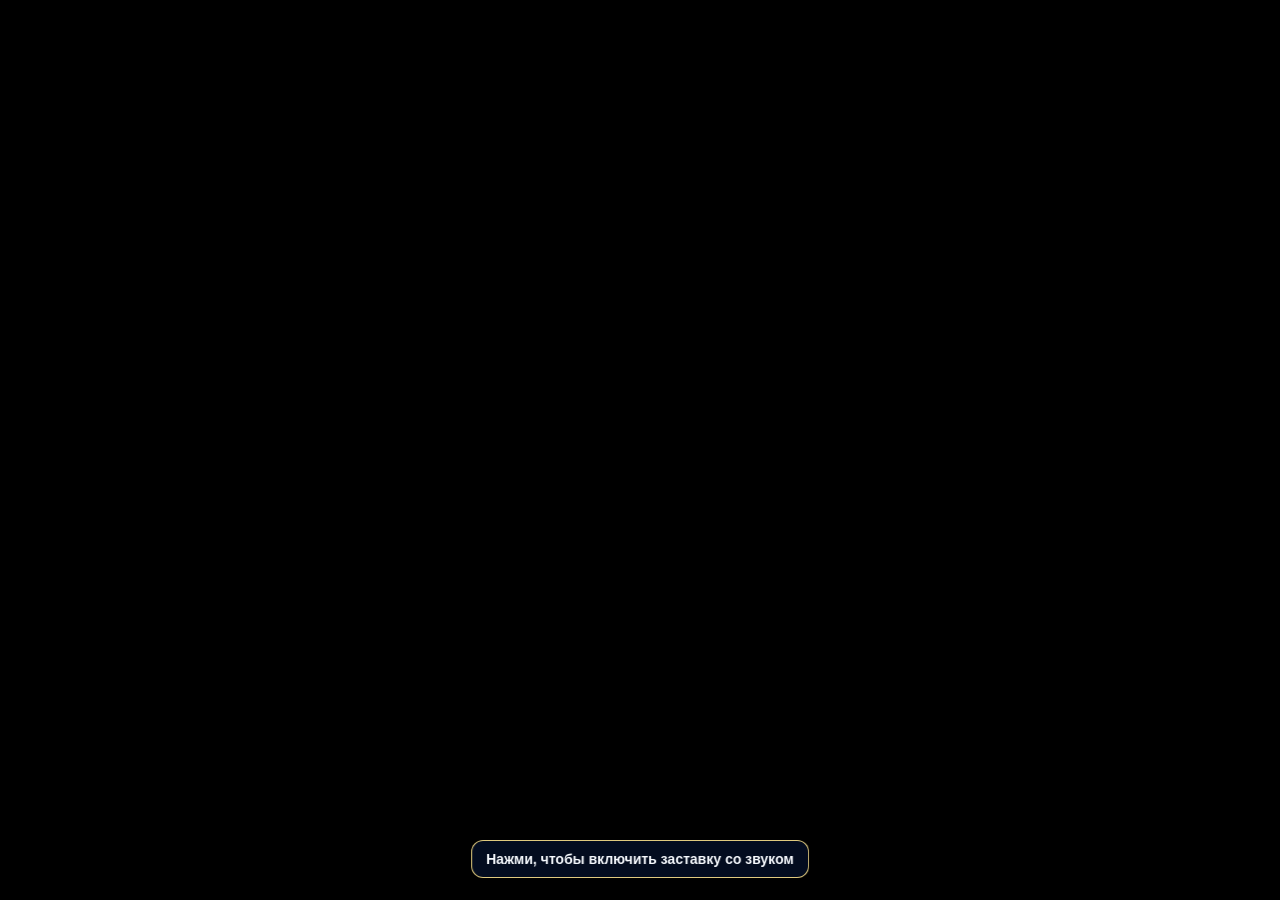
<file: index.html>
<!doctype html>
<html lang="ru">
  <head>
    <meta charset="UTF-8" />
    <meta name="viewport" content="width=device-width, initial-scale=1.0, viewport-fit=cover" />
    <title>FlappyNovsky - ЛДПР</title>
    <link rel="stylesheet" href="./styles.css" />
  </head>
  <body>
    <div class="ambient-layer" aria-hidden="true"></div>

    <main class="site-shell" id="app-root">
      <section class="game-stage">
        <div class="intro-splash active" id="intro-splash">
          <video id="intro-video" class="intro-video" preload="auto" playsinline>
            <source src="./video/intro.mp4" type="video/mp4" />
          </video>
          <button class="intro-tap hidden" id="intro-tap" type="button">Нажми, чтобы включить заставку со звуком</button>
        </div>

        <canvas id="game-canvas" width="960" height="540" aria-label="FlappyNovsky"></canvas>

        <div class="hud hidden" id="hud">
          <div class="hud-item">
            <span class="hud-label">Счёт</span>
            <span class="hud-value" id="score-value">0</span>
          </div>
          <div class="hud-item">
            <span class="hud-label">Рекорд</span>
            <span class="hud-value" id="best-score-value">0</span>
          </div>
          <div class="hud-item">
            <span class="hud-label">Медали</span>
            <span class="hud-value" id="run-medals-value">0</span>
          </div>
          <div class="hud-item">
            <span class="hud-label">Редкие</span>
            <span class="hud-value" id="run-rare-value">0</span>
          </div>
          <div class="hud-item hud-item--bonus">
            <span class="hud-label">Бонус</span>
            <span class="hud-value" id="bonus-value">-</span>
          </div>
        </div>
        <div class="lives-hud hidden" id="lives-hud" aria-label="Жизни">
          <span class="life-heart" data-life-slot="0" aria-hidden="true"></span>
          <span class="life-heart" data-life-slot="1" aria-hidden="true"></span>
          <span class="life-heart" data-life-slot="2" aria-hidden="true"></span>
          <span class="life-heart" data-life-slot="3" aria-hidden="true"></span>
          <span class="life-heart" data-life-slot="4" aria-hidden="true"></span>
        </div>

        <div class="status-banner hidden" id="status-banner"></div>
        <div class="quote-popup hidden" id="quote-popup"></div>
        <div class="result-overlay hidden" id="result-overlay">
          <div class="result-card">
            <h3 id="result-title">Игра окончена</h3>
            <div class="result-stats" id="result-stats">
              <div class="result-stat">
                <span class="result-stat-label">Счёт</span>
                <span class="result-stat-value" id="result-score-value">0</span>
              </div>
              <div class="result-stat result-stat--medal">
                <span class="result-medal-spin" aria-hidden="true"></span>
                <span class="result-stat-label">Медали</span>
                <span class="result-stat-value" id="result-medals-value">+0</span>
              </div>
              <div class="result-stat result-stat--rare">
                <span class="result-rare-icon" aria-hidden="true"></span>
                <span class="result-stat-label">Редкие</span>
                <span class="result-stat-value" id="result-rare-value">+0</span>
              </div>
            </div>
            <p id="result-subtitle">Забег завершён</p>
            <div class="result-actions">
              <button class="action-btn action-btn--primary" id="result-restart-btn" data-result-action="restart">
                Начать заново
              </button>
              <button class="action-btn" id="result-menu-btn" data-result-action="menu">В главное меню</button>
            </div>
          </div>
        </div>
      </section>

      <section class="panel active" id="menu-screen">
        <div class="menu-logo-wrap" aria-label="FlappyNovsky">
          <img class="menu-logo-image" src="./assets/ui/menu-logo.png" alt="FlappyNovsky" />
        </div>
        <div class="panel-card panel-card--menu">
          <div class="wallet-row">
            <div class="wallet-chip">Медали ЛДПР: <span id="menu-medals-value">0</span></div>
            <div class="wallet-chip wallet-chip--rare">Редкие медали: <span id="menu-rare-value">0</span></div>
            <div class="wallet-chip">Рекорд: <span id="menu-best-value">0</span></div>
            <div class="wallet-chip">Пресет: <span id="menu-preset-value">Сейв</span></div>
            <div class="wallet-chip">Сердца: <span id="menu-hearts-cap-value">1</span>/5</div>
            <div class="wallet-chip wallet-chip--rare">Купоны: <span id="menu-coupons-value">0</span></div>
          </div>

          <div class="head-easter-wrap">
            <button class="head-easter-btn" id="head-easter-btn" type="button" aria-label="Голова Жириновского для пасхалки">
              <img id="head-easter-image" src="./assets/heads/head-common.png" alt="Голова Жириновского" />
            </button>
          </div>

          <div class="menu-actions">
            <button class="action-btn action-btn--primary" data-open="play" id="play-button">Играть</button>
            <button class="action-btn" data-open="shop">Магазин</button>
            <button class="action-btn" data-open="achievements">Достижения</button>
            <button class="action-btn" data-open="settings">Настройки</button>
            <button class="action-btn" data-open="about-game">Об игре</button>
            <button class="action-btn" data-open="about-devs">О разработчиках</button>
          </div>

          <p class="hint">
            Управление: <kbd>Space</kbd> / клик / тап. Пауза: <kbd>P</kbd>. Fullscreen: <kbd>F</kbd>.
          </p>
        </div>
      </section>

      <section class="panel" id="shop-screen">
        <div class="panel-card panel-card--wide">
          <h2>Магазин ЛДПР</h2>
          <p class="subtitle">
            Разделы магазина: скины, ивенты-локации и бусты. Локации открываются по прогрессу или
            покупаются досрочно.
          </p>

          <div class="wallet-row wallet-row--shop">
            <div class="wallet-chip">Медали ЛДПР: <span id="shop-medals-value">0</span></div>
            <div class="wallet-chip wallet-chip--rare">Редкие медали: <span id="shop-rare-value">0</span></div>
            <div class="wallet-chip wallet-chip--rare">Купоны: <span id="shop-coupons-value">0</span></div>
            <div class="wallet-chip">Выбран: <span id="shop-active-skin">-</span></div>
            <div class="wallet-chip">Пресет: <span id="shop-active-preset">Сейв</span></div>
            <div class="wallet-chip">Сердца: <span id="shop-hearts-cap-value">1</span>/5</div>
            <div class="wallet-chip">Уровень локаций: <span id="shop-loc-level">1</span>/8</div>
            <div class="wallet-chip">Текущая локация: <span id="shop-active-location">-</span></div>
          </div>

          <div class="shop-tabs" role="tablist" aria-label="Разделы магазина">
            <button class="shop-tab-btn active" type="button" data-shop-tab="skins" role="tab">Скины</button>
            <button class="shop-tab-btn" type="button" data-shop-tab="events" role="tab">Ивенты</button>
            <button class="shop-tab-btn" type="button" data-shop-tab="boosts" role="tab">Бусты</button>
          </div>

          <div id="shop-skins-view" class="shop-view active" role="tabpanel">
            <div class="skin-grid" id="shop-skins"></div>
          </div>

          <div id="shop-events-view" class="shop-view" role="tabpanel">
            <div class="event-grid" id="shop-events"></div>
          </div>

          <div id="shop-boosts-view" class="shop-view" role="tabpanel">
            <div class="boost-layout">
              <article class="boost-panel">
                <h3 class="boost-title">Пресеты перед забегом</h3>
                <p class="boost-hint">Сейв / Фарм / Риск. Применяются автоматически при старте.</p>
                <div class="preset-grid" id="boost-presets"></div>
              </article>

              <article class="boost-panel">
                <h3 class="boost-title">Инвентарь бустов</h3>
                <p class="boost-hint">Остатки одноразовых бустов.</p>
                <div class="boost-inventory-grid" id="boost-inventory"></div>
              </article>

              <article class="boost-panel">
                <h3 class="boost-title">Ротация по локации</h3>
                <p class="boost-hint" id="boost-rotation-hint">Ассортимент зависит от выбранного ивента.</p>
                <button class="action-btn boost-coupon-btn" type="button" id="boost-coupon-toggle" data-toggle-coupon>
                  Купон: выключен
                </button>
                <div class="boost-grid" id="boost-market"></div>
              </article>

              <article class="boost-panel">
                <h3 class="boost-title">Наборы бустов (выгодно)</h3>
                <p class="boost-hint">Пакеты дешевле, чем покупать по одному.</p>
                <div class="boost-grid" id="boost-packs"></div>
              </article>

              <article class="boost-panel">
                <h3 class="boost-title">Магазин дня</h3>
                <p class="boost-hint" id="daily-shop-timer">Обновление ассортимента...</p>
                <div class="boost-grid" id="daily-shop"></div>
              </article>

              <article class="boost-panel">
                <h3 class="boost-title">Крафт</h3>
                <p class="boost-hint">Обмен ресурсов и случайные бусты.</p>
                <div class="boost-grid" id="craft-grid"></div>
              </article>

              <article class="boost-panel">
                <h3 class="boost-title">Сердца (до 5)</h3>
                <p class="boost-hint">Новый игрок стартует с 1 сердцем.</p>
                <div class="boost-grid" id="heart-upgrade"></div>
              </article>
            </div>
          </div>

          <div class="inline-actions">
            <button class="action-btn" data-open="menu">Назад в меню</button>
          </div>
        </div>
      </section>

      <section class="panel" id="achievements-screen">
        <div class="panel-card panel-card--wide">
          <h2>Доска достижений</h2>
          <p class="subtitle">Локальный прогресс сохраняется в браузере автоматически.</p>
          <div class="achievement-list" id="achievement-list"></div>
          <div class="inline-actions">
            <button class="action-btn" data-open="menu">Назад в меню</button>
          </div>
        </div>
      </section>

      <section class="panel" id="settings-screen">
        <div class="panel-card">
          <h2>Настройки</h2>

          <div class="field field--cycler">
            <span>Сложность</span>
            <div class="cycle-control" role="group" aria-label="Сложность">
              <button class="cycle-arrow" type="button" data-cycle-target="difficulty" data-cycle-dir="-1" aria-label="Сложность назад">
                ◀
              </button>
              <span class="cycle-value" id="difficulty-value">Нормальная</span>
              <button class="cycle-arrow" type="button" data-cycle-target="difficulty" data-cycle-dir="1" aria-label="Сложность вперед">
                ▶
              </button>
            </div>
          </div>

          <div class="field field--cycler">
            <span>Режим скорости</span>
            <div class="cycle-control" role="group" aria-label="Режим скорости">
              <button class="cycle-arrow" type="button" data-cycle-target="speed" data-cycle-dir="-1" aria-label="Режим назад">
                ◀
              </button>
              <span class="cycle-value" id="speed-mode-value">Классический</span>
              <button class="cycle-arrow" type="button" data-cycle-target="speed" data-cycle-dir="1" aria-label="Режим вперед">
                ▶
              </button>
            </div>
          </div>

          <div class="field field--progress">
            <span>Локации теперь открываются по уровню прогресса</span>
            <p class="field-note">Текущий уровень: <strong id="settings-location-level">1/8</strong></p>
            <p class="field-note" id="settings-location-hint">
              Играй забеги, ставь рекорды и открывай достижения, чтобы поднимать уровень локаций.
            </p>
            <button class="action-btn" data-open="shop" type="button">Открыть раздел ивентов</button>
          </div>

          <label class="field field--switch">
            <span>Звук эффектов</span>
            <input id="sound-toggle" type="checkbox" checked />
          </label>

          <label class="field field--switch">
            <span>Интенсивные эффекты</span>
            <input id="effects-toggle" type="checkbox" checked />
          </label>

          <div class="inline-actions">
            <button class="action-btn action-btn--primary" data-open="menu" id="settings-save-btn">Сохранить</button>
            <button class="action-btn" data-open="menu">Назад</button>
          </div>
        </div>
      </section>

      <section class="panel" id="about-game-screen">
        <div class="panel-card">
          <h2>Об игре</h2>
          <p>
            FlappyNovsky вдохновлён оригинальной Flappy Bird: пролёт между препятствиями, набор
            очков, точный тайминг и высокий темп.
          </p>
          <p>
            Отличия: магазин скинов, медали ЛДПР, редкие медали, бонус двойного прыжка,
            достижения, пасхалки и победная анимация с конфетти.
          </p>
          <button class="action-btn action-btn--primary" data-open="menu">Вернуться в меню</button>
        </div>
      </section>

      <section class="panel" id="about-devs-screen">
        <div class="panel-card">
          <h2>О разработчиках</h2>
          <p>
            Проект собран как автономная HTML5-игра: запускается локально и хранит прогресс в
            браузере.
          </p>
          <p>
            Для добавления ассетов используйте папки <code>assets/heads</code>,
            <code>assets/coins</code>, <code>assets/audio</code>.
          </p>
          <button class="action-btn action-btn--primary" data-open="menu">Вернуться в меню</button>
        </div>
      </section>
    </main>

    <script defer src="./game.js"></script>
  </body>
</html>
</file>
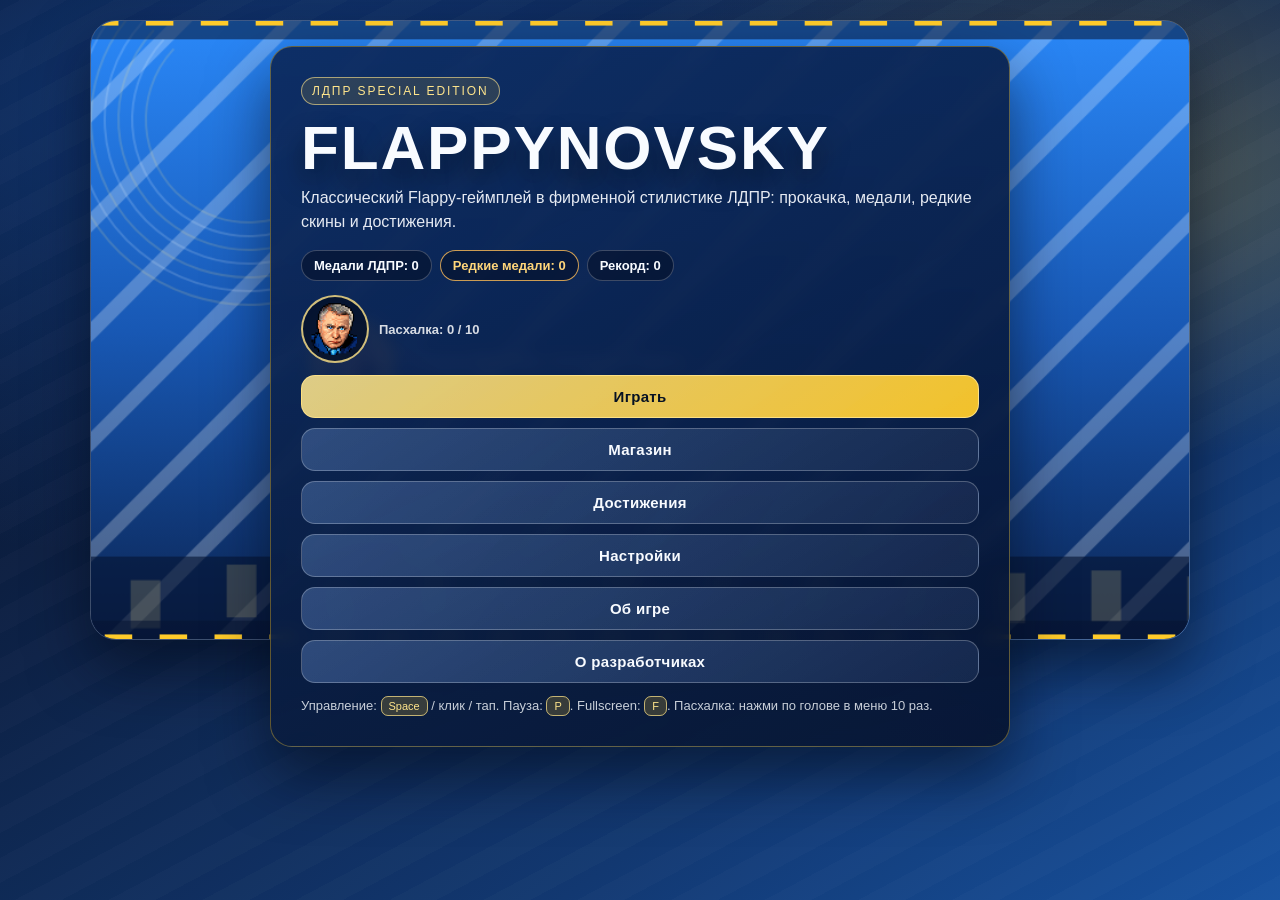
<file: ldpr-flappy-game-source/index.html>
<!doctype html>
<html lang="ru">
  <head>
    <meta charset="UTF-8" />
    <meta name="viewport" content="width=device-width, initial-scale=1.0" />
    <title>FlappyNovsky - ЛДПР</title>
    <link rel="stylesheet" href="./styles.css" />
  </head>
  <body>
    <div class="ambient-layer" aria-hidden="true"></div>

    <main class="site-shell" id="app-root">
      <section class="game-stage">
        <canvas id="game-canvas" width="960" height="540" aria-label="FlappyNovsky"></canvas>

        <div class="hud hidden" id="hud">
          <div class="hud-item">
            <span class="hud-label">Счёт</span>
            <span class="hud-value" id="score-value">0</span>
          </div>
          <div class="hud-item">
            <span class="hud-label">Рекорд</span>
            <span class="hud-value" id="best-score-value">0</span>
          </div>
          <div class="hud-item">
            <span class="hud-label">Медали</span>
            <span class="hud-value" id="run-medals-value">0</span>
          </div>
          <div class="hud-item">
            <span class="hud-label">Редкие</span>
            <span class="hud-value" id="run-rare-value">0</span>
          </div>
          <div class="hud-item hud-item--bonus">
            <span class="hud-label">Бонус</span>
            <span class="hud-value" id="bonus-value">-</span>
          </div>
        </div>

        <div class="status-banner hidden" id="status-banner"></div>
        <div class="quote-popup hidden" id="quote-popup"></div>
      </section>

      <section class="panel active" id="menu-screen">
        <div class="panel-card panel-card--menu">
          <p class="badge">ЛДПР SPECIAL EDITION</p>
          <h1>FlappyNovsky</h1>
          <p class="subtitle">
            Классический Flappy-геймплей в фирменной стилистике ЛДПР: прокачка, медали, редкие
            скины и достижения.
          </p>

          <div class="wallet-row">
            <div class="wallet-chip">Медали ЛДПР: <span id="menu-medals-value">0</span></div>
            <div class="wallet-chip wallet-chip--rare">Редкие медали: <span id="menu-rare-value">0</span></div>
            <div class="wallet-chip">Рекорд: <span id="menu-best-value">0</span></div>
          </div>

          <div class="head-easter-wrap">
            <button class="head-easter-btn" id="head-easter-btn" type="button" aria-label="Голова Жириновского для пасхалки">
              <img id="head-easter-image" src="./assets/heads/head-common.png" alt="Голова Жириновского" />
            </button>
            <span class="head-easter-progress" id="head-easter-progress">Пасхалка: 0 / 10</span>
          </div>

          <div class="menu-actions">
            <button class="action-btn action-btn--primary" data-open="play" id="play-button">Играть</button>
            <button class="action-btn" data-open="shop">Магазин</button>
            <button class="action-btn" data-open="achievements">Достижения</button>
            <button class="action-btn" data-open="settings">Настройки</button>
            <button class="action-btn" data-open="about-game">Об игре</button>
            <button class="action-btn" data-open="about-devs">О разработчиках</button>
          </div>

          <p class="hint">
            Управление: <kbd>Space</kbd> / клик / тап. Пауза: <kbd>P</kbd>. Fullscreen: <kbd>F</kbd>.
            Пасхалка: нажми по голове в меню 10 раз.
          </p>
        </div>
      </section>

      <section class="panel" id="shop-screen">
        <div class="panel-card panel-card--wide">
          <h2>Внутриигровой магазин</h2>
          <p class="subtitle">
            Покупай и активируй скины за <strong>медали ЛДПР</strong>. Для некоторых нужны редкие
            медали.
          </p>

          <div class="wallet-row wallet-row--shop">
            <div class="wallet-chip">Медали ЛДПР: <span id="shop-medals-value">0</span></div>
            <div class="wallet-chip wallet-chip--rare">Редкие медали: <span id="shop-rare-value">0</span></div>
            <div class="wallet-chip">Выбран: <span id="shop-active-skin">-</span></div>
          </div>

          <div class="skin-grid" id="shop-skins"></div>

          <div class="inline-actions">
            <button class="action-btn" data-open="menu">Назад в меню</button>
          </div>
        </div>
      </section>

      <section class="panel" id="achievements-screen">
        <div class="panel-card panel-card--wide">
          <h2>Доска достижений</h2>
          <p class="subtitle">Локальный прогресс сохраняется в браузере автоматически.</p>
          <div class="achievement-list" id="achievement-list"></div>
          <div class="inline-actions">
            <button class="action-btn" data-open="menu">Назад в меню</button>
          </div>
        </div>
      </section>

      <section class="panel" id="settings-screen">
        <div class="panel-card">
          <h2>Настройки</h2>

          <label class="field">
            <span>Сложность</span>
            <select id="difficulty-select">
              <option value="easy">Лёгкая</option>
              <option value="normal" selected>Нормальная</option>
              <option value="hard">Хардкор</option>
            </select>
          </label>

          <label class="field">
            <span>Режим скорости</span>
            <select id="speed-mode-select">
              <option value="classic">Классический</option>
              <option value="rush">Ускоренный</option>
              <option value="turbo">Турбо</option>
            </select>
          </label>

          <label class="field field--switch">
            <span>Звук эффектов</span>
            <input id="sound-toggle" type="checkbox" checked />
          </label>

          <label class="field field--switch">
            <span>Интенсивные эффекты</span>
            <input id="effects-toggle" type="checkbox" checked />
          </label>

          <div class="inline-actions">
            <button class="action-btn action-btn--primary" data-open="menu">Сохранить</button>
            <button class="action-btn" data-open="menu">Назад</button>
          </div>
        </div>
      </section>

      <section class="panel" id="about-game-screen">
        <div class="panel-card">
          <h2>Об игре</h2>
          <p>
            FlappyNovsky вдохновлён оригинальной Flappy Bird: пролёт между препятствиями, набор
            очков, точный тайминг и высокий темп.
          </p>
          <p>
            Отличия: магазин скинов, медали ЛДПР, редкие медали, бонус двойного прыжка,
            достижения, пасхалки и победная анимация с конфетти.
          </p>
          <button class="action-btn action-btn--primary" data-open="menu">Вернуться в меню</button>
        </div>
      </section>

      <section class="panel" id="about-devs-screen">
        <div class="panel-card">
          <h2>О разработчиках</h2>
          <p>
            Проект собран как автономная HTML5-игра: запускается локально и хранит прогресс в
            браузере.
          </p>
          <p>
            Для добавления ассетов используйте папки <code>assets/heads</code>,
            <code>assets/coins</code>, <code>assets/audio</code>.
          </p>
          <button class="action-btn action-btn--primary" data-open="menu">Вернуться в меню</button>
        </div>
      </section>
    </main>

    <script defer src="./game.js"></script>
  </body>
</html>
</file>
<file: styles.css>
:root {
  --ldpr-blue-950: #050f2b;
  --ldpr-blue-900: #0a1f45;
  --ldpr-blue-700: #124b9d;
  --ldpr-blue-500: #1f6fe0;
  --ldpr-yellow-500: #ffcb2a;
  --ldpr-yellow-300: #ffe58c;
  --ink: #061123;
  --white: #f8fbff;
  --panel-border: rgba(255, 203, 42, 0);
  --shadow: 0 28px 60px rgba(2, 9, 24, 0.58);
  --hud-scale: 1;
}

* {
  box-sizing: border-box;
}

html,
body {
  margin: 0;
  width: 100%;
  height: 100%;
}

body {
  font-family: "Avenir Next", "Segoe UI", "Trebuchet MS", sans-serif;
  background:
    radial-gradient(140% 95% at 20% 10%, rgba(23, 87, 183, 0.5) 0%, transparent 55%),
    radial-gradient(100% 70% at 85% 20%, rgba(255, 203, 42, 0.26) 0%, transparent 45%),
    linear-gradient(145deg, #030b20 0%, #0a1f45 38%, #0f366f 72%, #144f9e 100%);
  color: var(--white);
  display: block;
  padding: 0;
  overflow: hidden;
  overscroll-behavior: none;
}

.ambient-layer {
  position: fixed;
  inset: 0;
  pointer-events: none;
  background:
    repeating-linear-gradient(
      -28deg,
      rgba(255, 255, 255, 0.028) 0 22px,
      rgba(255, 255, 255, 0.01) 22px 44px
    );
  mix-blend-mode: screen;
  animation: drift 20s linear infinite;
}

.site-shell {
  position: fixed;
  inset: 0;
  width: 100vw;
  height: 100dvh;
}

body.intro-running .panel,
body.intro-running .hud,
body.intro-running .status-banner,
body.intro-running .quote-popup,
body.intro-running .result-overlay {
  display: none !important;
}

.game-stage {
  width: 100vw;
  height: 100dvh;
  position: relative;
  z-index: 1;
  border-radius: 0;
  overflow: hidden;
  box-shadow: none;
  border: 0;
}

.intro-splash {
  position: absolute;
  inset: 0;
  z-index: 60;
  display: grid;
  place-items: center;
  background: #040a18;
  opacity: 1;
  transition: opacity 760ms ease;
}

.intro-splash--fade {
  opacity: 0;
  pointer-events: none;
}

.intro-video {
  width: 100%;
  height: 100%;
  object-fit: cover;
  display: block;
  background: #000;
}

.intro-tap {
  position: absolute;
  left: 50%;
  bottom: calc(env(safe-area-inset-bottom, 0px) + 22px);
  transform: translateX(-50%);
  border: 1px solid rgba(255, 229, 140, 0.88);
  border-radius: 12px;
  background: rgba(4, 15, 39, 0.82);
  color: var(--white);
  padding: 10px 14px;
  font-size: 14px;
  font-weight: 700;
  backdrop-filter: blur(6px);
}

#game-canvas {
  display: block;
  width: 100vw;
  height: 100dvh;
  background: linear-gradient(180deg, #1f6fe0 0%, #123f86 48%, #0a1f45 100%);
  image-rendering: pixelated;
  touch-action: none;
}

.panel {
  position: absolute;
  inset: 0;
  z-index: 10;
  display: none;
  place-items: start center;
  padding: clamp(12px, 2vw, 24px);
  opacity: 0;
  pointer-events: none;
  transform: translateY(18px);
  transition: opacity 260ms ease, transform 260ms ease;
  overflow-y: auto;
}

#menu-screen {
  align-content: start;
  justify-items: center;
  gap: 6px;
}

.panel.active {
  display: grid;
  opacity: 1;
  pointer-events: auto;
  transform: translateY(0);
}

.panel-card {
  width: min(760px, 100%);
  border-radius: 22px;
  background:
    linear-gradient(165deg, rgba(8, 30, 76, 0.58), rgba(5, 16, 42, 0.5)),
    linear-gradient(35deg, rgba(255, 203, 42, 0.04), transparent 65%);
  border: 0;
  box-shadow: var(--shadow);
  padding: clamp(20px, 3vw, 30px);
  backdrop-filter: blur(18px) saturate(1.06);
  max-height: calc(100dvh - 28px - env(safe-area-inset-top, 0px) - env(safe-area-inset-bottom, 0px));
  overflow: auto;
}

.panel-card--menu {
  width: min(820px, 100%);
  padding-top: 14px;
}

#settings-screen .panel-card {
  border-radius: 34px;
}

.panel-card--wide {
  width: min(980px, 100%);
}

.badge {
  display: inline-block;
  margin: 0;
  font-size: 12px;
  letter-spacing: 0.16em;
  color: var(--ldpr-yellow-300);
  padding: 6px 10px;
  border-radius: 999px;
  border: 0;
  background: rgba(255, 203, 42, 0.13);
}

h1,
h2 {
  font-family: "Arial Black", "Impact", "Avenir Next", sans-serif;
  margin: 14px 0 10px;
  letter-spacing: 0.03em;
  text-transform: uppercase;
}

h1 {
  font-size: clamp(40px, 6vw, 62px);
  line-height: 0.92;
  text-shadow: 0 14px 28px rgba(0, 0, 0, 0.45);
}

h2 {
  font-size: clamp(24px, 4vw, 34px);
}

.menu-logo-wrap {
  width: min(1120px, calc(100vw - 120px));
  display: flex;
  justify-content: center;
  align-items: center;
  margin: 0 0 8px;
  overflow: hidden;
  pointer-events: none;
  animation: logoBreath 2.6s ease-in-out infinite;
}

.menu-logo-image {
  width: 100%;
  max-width: none;
  max-height: min(34dvh, 300px);
  object-fit: contain;
  image-rendering: pixelated;
  filter: drop-shadow(0 14px 26px rgba(2, 8, 22, 0.5));
  display: block;
  transform-origin: center center;
  transform: scale(2.32);
}

.subtitle {
  margin: 0 0 16px;
  line-height: 1.5;
  color: rgba(248, 251, 255, 0.92);
}

.wallet-row {
  display: flex;
  flex-wrap: wrap;
  gap: 8px;
  margin: 0 0 14px;
}

.wallet-chip {
  border-radius: 999px;
  padding: 7px 12px;
  border: 0;
  background: rgba(4, 14, 36, 0.54);
  font-size: 13px;
  font-weight: 700;
}

.wallet-chip--rare {
  color: #ffd67a;
}

.wallet-row--shop {
  margin-bottom: 16px;
}

.head-easter-wrap {
  display: flex;
  align-items: center;
  gap: 10px;
  margin-bottom: 12px;
}

.head-easter-btn {
  width: 68px;
  height: 68px;
  border-radius: 50%;
  border: 0;
  background: rgba(3, 13, 34, 0.72);
  padding: 0;
  cursor: pointer;
  overflow: hidden;
}

.head-easter-btn img {
  width: 100%;
  height: 100%;
  object-fit: cover;
  display: block;
}

.head-easter-progress {
  font-size: 13px;
  font-weight: 700;
  color: rgba(255, 255, 255, 0.84);
}

.menu-actions {
  display: grid;
  gap: 10px;
}

.action-btn {
  border: 0;
  background:
    linear-gradient(150deg, rgba(255, 255, 255, 0.14), rgba(255, 255, 255, 0.05)),
    linear-gradient(130deg, rgba(13, 52, 115, 0.72), rgba(9, 30, 70, 0.84));
  color: var(--white);
  padding: 12px 16px;
  border-radius: 14px;
  cursor: pointer;
  font-family: "Avenir Next", "Segoe UI", "Trebuchet MS", sans-serif;
  font-weight: 700;
  font-size: 15px;
  letter-spacing: 0.02em;
  transition: transform 160ms ease, filter 160ms ease, box-shadow 160ms ease;
}

.action-btn:hover,
.action-btn:focus-visible {
  transform: translateY(-2px);
  filter: brightness(1.09);
  box-shadow: inset 0 0 0 1px rgba(255, 229, 140, 0.84);
}

.action-btn:disabled {
  opacity: 0.6;
  cursor: default;
  transform: none;
  filter: none;
}

.action-btn--primary {
  background:
    linear-gradient(145deg, rgba(255, 229, 140, 0.86), rgba(255, 203, 42, 0.95)),
    linear-gradient(145deg, rgba(15, 58, 123, 0.74), rgba(9, 30, 70, 0.82));
  color: var(--ink);
  border: 0;
}

.hint {
  margin: 14px 0 0;
  font-size: 13px;
  line-height: 1.45;
  color: rgba(248, 251, 255, 0.8);
}

kbd {
  font-family: "Arial Black", "Impact", "Avenir Next", sans-serif;
  padding: 3px 7px;
  border-radius: 7px;
  background: rgba(255, 203, 42, 0.19);
  border: 0;
  color: var(--ldpr-yellow-300);
  font-size: 11px;
}

.field {
  display: grid;
  gap: 8px;
  margin: 14px 0;
}

.field span {
  font-size: 14px;
  color: rgba(248, 251, 255, 0.92);
}

.field select {
  border: 0;
  background: rgba(6, 21, 50, 0.88);
  color: var(--white);
  border-radius: 10px;
  padding: 10px;
  font-family: "Avenir Next", "Segoe UI", "Trebuchet MS", sans-serif;
  font-size: 15px;
}

.field select:focus-visible {
  outline: none;
  box-shadow: inset 0 0 0 1px rgba(255, 229, 140, 0.76);
}

.field--switch {
  display: flex;
  justify-content: space-between;
  align-items: center;
}

.field--cycler {
  gap: 10px;
}

.cycle-control {
  display: grid;
  grid-template-columns: 54px 1fr 54px;
  align-items: center;
  gap: 10px;
  padding: 10px;
  border-radius: 18px;
  background:
    linear-gradient(150deg, rgba(255, 255, 255, 0.12), rgba(255, 255, 255, 0.04)),
    linear-gradient(130deg, rgba(13, 52, 115, 0.68), rgba(9, 30, 70, 0.8));
}

.cycle-arrow {
  border: 0;
  border-radius: 14px;
  min-height: 44px;
  background: rgba(3, 13, 34, 0.72);
  color: #ffe58c;
  font-size: 18px;
  font-weight: 900;
  cursor: pointer;
  transition: transform 140ms ease, filter 140ms ease, box-shadow 140ms ease;
}

.cycle-arrow:hover,
.cycle-arrow:focus-visible {
  transform: translateY(-1px);
  filter: brightness(1.08);
  box-shadow: inset 0 0 0 1px rgba(255, 229, 140, 0.84);
  outline: none;
}

.cycle-value {
  text-align: center;
  font-family: "Arial Black", "Impact", "Avenir Next", sans-serif;
  letter-spacing: 0.02em;
  font-size: clamp(18px, 2vw, 28px);
  color: #f8fbff;
  line-height: 1;
}

.field--switch input {
  width: 24px;
  height: 24px;
  accent-color: var(--ldpr-yellow-500);
}

.inline-actions {
  display: flex;
  flex-wrap: wrap;
  gap: 10px;
  margin-top: 16px;
  padding-bottom: 6px;
}

.shop-tabs {
  display: inline-grid;
  grid-template-columns: repeat(3, minmax(0, 1fr));
  border: 0;
  border-radius: 12px;
  overflow: hidden;
  margin-bottom: 14px;
  min-width: min(560px, 100%);
}

.shop-tab-btn {
  border: 0;
  background: rgba(8, 26, 61, 0.72);
  color: rgba(255, 255, 255, 0.9);
  padding: 10px 16px;
  font-size: 14px;
  font-weight: 800;
  cursor: pointer;
}

.shop-tab-btn.active {
  background: linear-gradient(145deg, rgba(255, 229, 140, 0.92), rgba(255, 203, 42, 0.96));
  color: #07132b;
}

.shop-view {
  display: none;
}

.shop-view.active {
  display: block;
}

.boost-layout {
  display: grid;
  gap: 12px;
}

.boost-panel {
  border-radius: 16px;
  background: rgba(3, 13, 35, 0.52);
  padding: 12px;
}

.boost-title {
  margin: 0 0 6px;
  font-size: 20px;
  font-weight: 900;
}

.boost-hint {
  margin: 0 0 10px;
  font-size: 13px;
  color: rgba(255, 255, 255, 0.76);
}

.boost-coupon-btn {
  margin-bottom: 10px;
  width: 100%;
}

.boost-coupon-btn.active {
  box-shadow: inset 0 0 0 1px rgba(255, 229, 140, 0.86);
}

.boost-grid,
.boost-inventory-grid,
.preset-grid {
  display: grid;
  grid-template-columns: repeat(2, minmax(0, 1fr));
  gap: 10px;
}

.boost-card,
.preset-card {
  border-radius: 14px;
  background: rgba(4, 14, 36, 0.56);
  padding: 10px;
}

.preset-card--active {
  box-shadow: inset 0 0 0 1px rgba(127, 213, 255, 0.7);
}

.boost-header {
  display: flex;
  justify-content: space-between;
  align-items: center;
  gap: 10px;
  margin-bottom: 4px;
}

.boost-name {
  margin: 0;
  font-weight: 800;
}

.boost-qty {
  margin: 0 0 6px;
  font-size: 13px;
  color: rgba(255, 255, 255, 0.84);
}

.boost-desc {
  margin: 0 0 8px;
  font-size: 12px;
  color: rgba(255, 255, 255, 0.7);
  min-height: 32px;
}

.boost-price {
  margin: 0 0 8px;
  font-size: 12px;
  color: rgba(255, 255, 255, 0.9);
}

.boost-badge {
  border-radius: 999px;
  padding: 3px 8px;
  font-size: 11px;
  font-weight: 800;
}

.boost-badge--common {
  background: rgba(136, 176, 255, 0.24);
  color: #d7e8ff;
}

.boost-badge--rare {
  background: rgba(255, 214, 122, 0.24);
  color: #ffd67a;
}

.boost-badge--epic {
  background: rgba(211, 151, 255, 0.26);
  color: #e6c9ff;
}

.boost-meta {
  margin: 0 0 8px;
  font-size: 12px;
  color: rgba(255, 255, 255, 0.74);
}

.skin-grid {
  display: grid;
  grid-template-columns: repeat(2, minmax(0, 1fr));
  gap: 12px;
}

.skin-card {
  border-radius: 16px;
  border: 0;
  background: rgba(4, 14, 36, 0.5);
  padding: 12px;
}

.skin-card--active {
  box-shadow: inset 0 0 0 1px rgba(255, 229, 140, 0.48);
}

.skin-head {
  width: 74px;
  height: 74px;
  border-radius: 0;
  border: 0;
  object-fit: contain;
  display: block;
  background: transparent;
}

.skin-head-wrap {
  display: flex;
  align-items: center;
  gap: 10px;
  margin-bottom: 9px;
}

.skin-title {
  margin: 0;
  font-weight: 800;
  letter-spacing: 0.02em;
}

.skin-rarity {
  margin: 3px 0 0;
  font-size: 12px;
  color: rgba(255, 255, 255, 0.78);
}

.skin-price {
  margin: 8px 0;
  font-size: 13px;
  color: rgba(255, 255, 255, 0.85);
}

.skin-actions {
  display: flex;
  gap: 8px;
  flex-wrap: wrap;
}

.skin-action {
  flex: 1;
  min-width: 150px;
}

.event-grid {
  display: grid;
  grid-template-columns: repeat(2, minmax(0, 1fr));
  gap: 12px;
}

.event-card {
  border-radius: 16px;
  border: 0;
  background: rgba(3, 13, 35, 0.52);
  padding: 12px;
}

.event-card--active {
  box-shadow: inset 0 0 0 1px rgba(127, 213, 255, 0.45);
}

.event-card--locked {
  opacity: 0.92;
}

.event-title {
  margin: 0 0 2px;
  font-size: 18px;
  font-weight: 900;
}

.event-subtitle {
  margin: 0 0 10px;
  font-size: 12px;
  color: rgba(255, 255, 255, 0.78);
}

.event-meta {
  margin: 0 0 8px;
  font-size: 13px;
  color: rgba(255, 255, 255, 0.92);
}

.event-hint {
  margin: 0 0 10px;
  font-size: 12px;
  color: rgba(255, 255, 255, 0.68);
}

.field--progress {
  border: 0;
  border-radius: 12px;
  background: rgba(4, 15, 38, 0.42);
  padding: 12px;
}

.field-note {
  margin: 0;
  font-size: 13px;
  color: rgba(248, 251, 255, 0.86);
}

.achievement-list {
  display: grid;
  gap: 8px;
  max-height: 280px;
  overflow: auto;
  padding-right: 4px;
}

.achievement-item {
  border-radius: 12px;
  border: 0;
  background: rgba(4, 14, 36, 0.52);
  padding: 10px;
}

.achievement-item--done {
  box-shadow: inset 0 0 0 1px rgba(255, 229, 140, 0.82);
}

.achievement-head {
  display: flex;
  justify-content: space-between;
  gap: 10px;
  margin-bottom: 4px;
}

.achievement-title {
  margin: 0;
  font-size: 15px;
  font-weight: 800;
}

.achievement-state {
  font-size: 12px;
  color: rgba(255, 255, 255, 0.8);
  white-space: nowrap;
}

.achievement-desc {
  margin: 0;
  font-size: 13px;
  color: rgba(255, 255, 255, 0.8);
}

.hud {
  position: absolute;
  top: calc(env(safe-area-inset-top, 0px) + 10px);
  left: calc(env(safe-area-inset-left, 0px) + 10px);
  z-index: 20;
  display: flex;
  flex-wrap: wrap;
  gap: calc(8px * var(--hud-scale));
  max-width: min(100vw - 20px - env(safe-area-inset-left, 0px) - env(safe-area-inset-right, 0px), 860px);
}

.lives-hud {
  position: absolute;
  top: calc(env(safe-area-inset-top, 0px) + 12px);
  right: calc(env(safe-area-inset-right, 0px) + 12px);
  z-index: 21;
  display: flex;
  gap: 8px;
  padding: 6px 10px;
  border-radius: 12px;
  border: 0;
  background: rgba(5, 18, 44, 0.72);
}

.life-heart {
  width: 28px;
  height: 28px;
  border-radius: 8px;
  background-size: contain;
  background-position: center;
  background-repeat: no-repeat;
  image-rendering: pixelated;
  transition: opacity 180ms ease, transform 180ms ease, filter 180ms ease;
}

.life-heart--empty {
  opacity: 0.25;
  transform: scale(0.86);
  filter: grayscale(0.8);
}

.hud-item {
  background: rgba(5, 18, 44, 0.72);
  border: 0;
  border-radius: calc(12px * var(--hud-scale));
  padding: calc(6px * var(--hud-scale)) calc(10px * var(--hud-scale));
  min-width: calc(92px * var(--hud-scale));
}

.hud-item--bonus {
  min-width: calc(122px * var(--hud-scale));
}

.hud-label {
  font-size: clamp(10px, calc(11px * var(--hud-scale)), 13px);
  display: block;
  color: rgba(255, 255, 255, 0.8);
}

.hud-value {
  font-family: "Arial Black", "Impact", "Avenir Next", sans-serif;
  font-size: clamp(16px, calc(18px * var(--hud-scale)), 22px);
  line-height: 1.05;
  color: var(--ldpr-yellow-300);
}

.status-banner {
  position: absolute;
  left: 50%;
  bottom: calc(env(safe-area-inset-bottom, 0px) + 14px);
  transform: translateX(-50%);
  max-width: calc(100% - 24px);
  background: rgba(6, 20, 49, 0.86);
  border: 0;
  color: var(--white);
  border-radius: 12px;
  padding: 9px 14px;
  font-size: 14px;
  z-index: 25;
  backdrop-filter: blur(6px);
  text-align: center;
}

.quote-popup {
  position: absolute;
  right: calc(env(safe-area-inset-right, 0px) + 10px);
  top: calc(env(safe-area-inset-top, 0px) + 10px);
  z-index: 26;
  max-width: min(360px, 68%);
  border-radius: 12px;
  border: 0;
  background: rgba(5, 15, 38, 0.86);
  padding: 10px 12px;
  font-size: 14px;
  line-height: 1.38;
}

.result-overlay {
  position: absolute;
  inset: 0;
  z-index: 34;
  display: grid;
  place-items: center;
  padding: 16px;
  background: rgba(4, 10, 24, 0.5);
}

.result-card {
  width: min(560px, 100%);
  border-radius: 22px;
  border: 0;
  background:
    linear-gradient(165deg, rgba(8, 31, 78, 0.94), rgba(6, 20, 49, 0.95)),
    radial-gradient(circle at 50% 0%, rgba(255, 203, 42, 0.12), transparent 55%);
  box-shadow: var(--shadow);
  padding: 20px 20px 18px;
  text-align: center;
}

.result-card h3 {
  margin: 0 0 12px;
  font-family: "Arial Black", "Impact", "Avenir Next", sans-serif;
  font-size: clamp(28px, 3.3vw, 40px);
  text-transform: uppercase;
  color: var(--ldpr-yellow-300);
  text-shadow: 0 6px 18px rgba(0, 0, 0, 0.34);
}

.result-card p {
  margin: 10px 0 14px;
  font-size: 15px;
  color: rgba(248, 251, 255, 0.82);
}

.result-stats {
  display: grid;
  grid-template-columns: repeat(3, minmax(0, 1fr));
  gap: 10px;
}

.result-stat {
  border-radius: 14px;
  background:
    linear-gradient(150deg, rgba(255, 255, 255, 0.09), rgba(255, 255, 255, 0.03)),
    linear-gradient(130deg, rgba(13, 52, 115, 0.68), rgba(9, 30, 70, 0.84));
  padding: 10px 12px;
  display: grid;
  justify-items: center;
  gap: 3px;
}

.result-stat-label {
  font-size: 12px;
  color: rgba(248, 251, 255, 0.8);
}

.result-stat-value {
  font-family: "Arial Black", "Impact", "Avenir Next", sans-serif;
  font-size: 30px;
  line-height: 1;
  color: #ffe58c;
}

.result-stat--medal {
  position: relative;
  padding-top: 8px;
}

.result-medal-spin {
  width: 38px;
  height: 38px;
  margin-bottom: 2px;
  background-image: url("./assets/ui/pickups/medal.png");
  background-position: center;
  background-size: contain;
  background-repeat: no-repeat;
  image-rendering: pixelated;
  filter: drop-shadow(0 5px 10px rgba(0, 0, 0, 0.34));
  animation: resultMedalSpin 2.1s linear infinite;
}

.result-stat--rare {
  padding-top: 8px;
}

.result-rare-icon {
  width: 38px;
  height: 38px;
  margin-bottom: 2px;
  background-image: url("./assets/ui/pickups/rare-medal.png");
  background-position: center;
  background-size: contain;
  background-repeat: no-repeat;
  image-rendering: pixelated;
  filter: drop-shadow(0 5px 10px rgba(0, 0, 0, 0.34));
  animation: resultMedalSpin 2.1s linear infinite reverse;
}

.result-actions {
  display: grid;
  grid-template-columns: 1fr 1fr;
  gap: 10px;
}

.hidden {
  display: none !important;
}

@keyframes drift {
  from {
    transform: translateY(0);
  }
  to {
    transform: translateY(44px);
  }
}

@keyframes logoBreath {
  0% {
    transform: scale(0.985);
  }
  50% {
    transform: scale(1.028);
  }
  100% {
    transform: scale(0.985);
  }
}

@keyframes resultMedalSpin {
  0% {
    transform: rotateY(0deg);
  }
  50% {
    transform: rotateY(180deg);
  }
  100% {
    transform: rotateY(360deg);
  }
}

@media (max-width: 960px) {
  .skin-grid {
    grid-template-columns: 1fr;
  }

  .event-grid {
    grid-template-columns: 1fr;
  }

  .boost-grid,
  .boost-inventory-grid,
  .preset-grid {
    grid-template-columns: 1fr;
  }

  .shop-tabs {
    min-width: 100%;
  }

  .hud {
    top: calc(env(safe-area-inset-top, 0px) + 7px);
    left: calc(env(safe-area-inset-left, 0px) + 7px);
    gap: 6px;
  }

  .lives-hud {
    top: calc(env(safe-area-inset-top, 0px) + 7px);
    right: calc(env(safe-area-inset-right, 0px) + 7px);
    padding: 5px 8px;
    gap: 6px;
  }

  .life-heart {
    width: 24px;
    height: 24px;
  }

  .hud-item {
    min-width: 78px;
    padding: 6px 8px;
  }

  .hud-value {
    font-size: 16px;
  }

  .quote-popup {
    right: calc(env(safe-area-inset-right, 0px) + 7px);
    top: calc(env(safe-area-inset-top, 0px) + 7px);
    max-width: 72%;
    font-size: 13px;
  }

  .panel {
    padding: 8px;
  }

  .panel-card {
    border-radius: 14px;
    padding: 14px;
    margin-top: 8px;
    margin-bottom: 8px;
    max-height: calc(100dvh - 16px - env(safe-area-inset-top, 0px) - env(safe-area-inset-bottom, 0px));
  }

  .action-btn {
    min-height: 46px;
    font-size: 16px;
  }

  .result-actions {
    grid-template-columns: 1fr;
  }

  .result-stats {
    grid-template-columns: 1fr;
  }
}

@media (max-width: 900px) and (orientation: portrait) {
  .menu-logo-image {
    width: 100%;
    max-height: min(26dvh, 170px);
    transform: scale(1.72);
  }

  .panel-card--menu .subtitle {
    font-size: 15px;
  }

  .hud {
    display: grid;
    grid-template-columns: repeat(2, minmax(0, 1fr));
    width: calc(100vw - 14px - env(safe-area-inset-left, 0px) - env(safe-area-inset-right, 0px));
    max-width: none;
    gap: 6px;
  }

  .lives-hud {
    top: calc(env(safe-area-inset-top, 0px) + 88px);
  }

  .hud-item {
    min-width: 0;
  }

  .hud-item--bonus {
    grid-column: 1 / -1;
  }

  .quote-popup {
    max-width: calc(100vw - 14px - env(safe-area-inset-left, 0px) - env(safe-area-inset-right, 0px));
    top: calc(env(safe-area-inset-top, 0px) + 92px);
  }

  .status-banner {
    max-width: calc(100% - 16px);
    font-size: 13px;
    padding: 8px 11px;
  }

  .boost-title {
    font-size: 18px;
  }
}
</file>
<file: ldpr-flappy-game-source/styles.css>
:root {
  --ldpr-blue-950: #050f2b;
  --ldpr-blue-900: #0a1f45;
  --ldpr-blue-700: #124b9d;
  --ldpr-blue-500: #1f6fe0;
  --ldpr-yellow-500: #ffcb2a;
  --ldpr-yellow-300: #ffe58c;
  --ink: #061123;
  --white: #f8fbff;
  --panel-border: rgba(255, 203, 42, 0.36);
  --shadow: 0 28px 60px rgba(2, 9, 24, 0.58);
}

* {
  box-sizing: border-box;
}

html,
body {
  margin: 0;
  width: 100%;
  min-height: 100%;
}

body {
  font-family: "Avenir Next", "Segoe UI", "Trebuchet MS", sans-serif;
  background:
    radial-gradient(140% 95% at 20% 10%, rgba(23, 87, 183, 0.5) 0%, transparent 55%),
    radial-gradient(100% 70% at 85% 20%, rgba(255, 203, 42, 0.26) 0%, transparent 45%),
    linear-gradient(145deg, #030b20 0%, #0a1f45 38%, #0f366f 72%, #144f9e 100%);
  color: var(--white);
  display: grid;
  place-items: center;
  padding: 20px;
  overflow: hidden;
}

.ambient-layer {
  position: fixed;
  inset: 0;
  pointer-events: none;
  background:
    repeating-linear-gradient(
      -28deg,
      rgba(255, 255, 255, 0.028) 0 22px,
      rgba(255, 255, 255, 0.01) 22px 44px
    );
  mix-blend-mode: screen;
  animation: drift 20s linear infinite;
}

.site-shell {
  width: min(1100px, 96vw);
  position: relative;
}

.game-stage {
  position: relative;
  z-index: 1;
  border-radius: 26px;
  overflow: hidden;
  box-shadow: var(--shadow);
  border: 1px solid rgba(255, 255, 255, 0.2);
}

#game-canvas {
  display: block;
  width: 100%;
  height: auto;
  aspect-ratio: 16 / 9;
  background: linear-gradient(180deg, #1f6fe0 0%, #123f86 48%, #0a1f45 100%);
}

.panel {
  position: absolute;
  inset: 0;
  z-index: 10;
  display: none;
  place-items: center;
  padding: clamp(14px, 2.2vw, 26px);
  opacity: 0;
  pointer-events: none;
  transform: translateY(18px);
  transition: opacity 260ms ease, transform 260ms ease;
}

.panel.active {
  display: grid;
  opacity: 1;
  pointer-events: auto;
  transform: translateY(0);
}

.panel-card {
  width: min(680px, 100%);
  border-radius: 22px;
  background:
    linear-gradient(155deg, rgba(12, 41, 93, 0.94), rgba(6, 20, 49, 0.92)),
    linear-gradient(35deg, rgba(255, 203, 42, 0.08), transparent 65%);
  border: 1px solid var(--panel-border);
  box-shadow: var(--shadow);
  padding: clamp(20px, 3vw, 30px);
  backdrop-filter: blur(8px);
}

.panel-card--menu {
  width: min(740px, 100%);
}

.panel-card--wide {
  width: min(840px, 100%);
}

.badge {
  display: inline-block;
  margin: 0;
  font-size: 12px;
  letter-spacing: 0.16em;
  color: var(--ldpr-yellow-300);
  padding: 6px 10px;
  border-radius: 999px;
  border: 1px solid rgba(255, 229, 140, 0.6);
  background: rgba(255, 203, 42, 0.13);
}

h1,
h2 {
  font-family: "Arial Black", "Impact", "Avenir Next", sans-serif;
  margin: 14px 0 10px;
  letter-spacing: 0.03em;
  text-transform: uppercase;
}

h1 {
  font-size: clamp(40px, 6vw, 62px);
  line-height: 0.92;
  text-shadow: 0 14px 28px rgba(0, 0, 0, 0.45);
}

h2 {
  font-size: clamp(24px, 4vw, 34px);
}

.subtitle {
  margin: 0 0 16px;
  line-height: 1.5;
  color: rgba(248, 251, 255, 0.92);
}

.wallet-row {
  display: flex;
  flex-wrap: wrap;
  gap: 8px;
  margin: 0 0 14px;
}

.wallet-chip {
  border-radius: 999px;
  padding: 7px 12px;
  border: 1px solid rgba(255, 255, 255, 0.22);
  background: rgba(4, 14, 36, 0.54);
  font-size: 13px;
  font-weight: 700;
}

.wallet-chip--rare {
  border-color: rgba(255, 191, 89, 0.8);
  color: #ffd67a;
}

.wallet-row--shop {
  margin-bottom: 16px;
}

.head-easter-wrap {
  display: flex;
  align-items: center;
  gap: 10px;
  margin-bottom: 12px;
}

.head-easter-btn {
  width: 68px;
  height: 68px;
  border-radius: 50%;
  border: 2px solid rgba(255, 229, 140, 0.82);
  background: rgba(3, 13, 34, 0.72);
  padding: 0;
  cursor: pointer;
  overflow: hidden;
}

.head-easter-btn img {
  width: 100%;
  height: 100%;
  object-fit: cover;
  display: block;
}

.head-easter-progress {
  font-size: 13px;
  font-weight: 700;
  color: rgba(255, 255, 255, 0.84);
}

.menu-actions {
  display: grid;
  gap: 10px;
}

.action-btn {
  border: 1px solid rgba(255, 255, 255, 0.25);
  background:
    linear-gradient(150deg, rgba(255, 255, 255, 0.14), rgba(255, 255, 255, 0.05)),
    linear-gradient(130deg, rgba(13, 52, 115, 0.72), rgba(9, 30, 70, 0.84));
  color: var(--white);
  padding: 12px 16px;
  border-radius: 14px;
  cursor: pointer;
  font-family: "Avenir Next", "Segoe UI", "Trebuchet MS", sans-serif;
  font-weight: 700;
  font-size: 15px;
  letter-spacing: 0.02em;
  transition: transform 160ms ease, border-color 160ms ease, filter 160ms ease;
}

.action-btn:hover,
.action-btn:focus-visible {
  transform: translateY(-2px);
  border-color: rgba(255, 229, 140, 0.84);
  filter: brightness(1.09);
}

.action-btn:disabled {
  opacity: 0.6;
  cursor: default;
  transform: none;
  filter: none;
}

.action-btn--primary {
  background:
    linear-gradient(145deg, rgba(255, 229, 140, 0.86), rgba(255, 203, 42, 0.95)),
    linear-gradient(145deg, rgba(15, 58, 123, 0.74), rgba(9, 30, 70, 0.82));
  color: var(--ink);
  border-color: rgba(255, 229, 140, 0.86);
}

.hint {
  margin: 14px 0 0;
  font-size: 13px;
  line-height: 1.45;
  color: rgba(248, 251, 255, 0.8);
}

kbd {
  font-family: "Arial Black", "Impact", "Avenir Next", sans-serif;
  padding: 3px 7px;
  border-radius: 7px;
  background: rgba(255, 203, 42, 0.19);
  border: 1px solid rgba(255, 229, 140, 0.7);
  color: var(--ldpr-yellow-300);
  font-size: 11px;
}

.field {
  display: grid;
  gap: 8px;
  margin: 14px 0;
}

.field span {
  font-size: 14px;
  color: rgba(248, 251, 255, 0.92);
}

.field select {
  border: 1px solid rgba(255, 255, 255, 0.34);
  background: rgba(6, 21, 50, 0.88);
  color: var(--white);
  border-radius: 10px;
  padding: 10px;
  font-family: "Avenir Next", "Segoe UI", "Trebuchet MS", sans-serif;
  font-size: 15px;
}

.field--switch {
  display: flex;
  justify-content: space-between;
  align-items: center;
}

.field--switch input {
  width: 24px;
  height: 24px;
  accent-color: var(--ldpr-yellow-500);
}

.inline-actions {
  display: flex;
  flex-wrap: wrap;
  gap: 10px;
  margin-top: 16px;
}

.skin-grid {
  display: grid;
  grid-template-columns: repeat(2, minmax(0, 1fr));
  gap: 12px;
}

.skin-card {
  border-radius: 16px;
  border: 1px solid rgba(255, 255, 255, 0.22);
  background: rgba(4, 14, 36, 0.5);
  padding: 12px;
}

.skin-card--active {
  border-color: rgba(255, 229, 140, 0.8);
  box-shadow: inset 0 0 0 1px rgba(255, 229, 140, 0.48);
}

.skin-head {
  width: 74px;
  height: 74px;
  border-radius: 50%;
  border: 2px solid rgba(255, 229, 140, 0.7);
  object-fit: cover;
  display: block;
  background: rgba(6, 20, 50, 0.78);
}

.skin-head-wrap {
  display: flex;
  align-items: center;
  gap: 10px;
  margin-bottom: 9px;
}

.skin-title {
  margin: 0;
  font-weight: 800;
  letter-spacing: 0.02em;
}

.skin-rarity {
  margin: 3px 0 0;
  font-size: 12px;
  color: rgba(255, 255, 255, 0.78);
}

.skin-price {
  margin: 8px 0;
  font-size: 13px;
  color: rgba(255, 255, 255, 0.85);
}

.skin-actions {
  display: flex;
  gap: 8px;
  flex-wrap: wrap;
}

.skin-action {
  flex: 1;
  min-width: 150px;
}

.achievement-list {
  display: grid;
  gap: 8px;
  max-height: 280px;
  overflow: auto;
  padding-right: 4px;
}

.achievement-item {
  border-radius: 12px;
  border: 1px solid rgba(255, 255, 255, 0.2);
  background: rgba(4, 14, 36, 0.52);
  padding: 10px;
}

.achievement-item--done {
  border-color: rgba(255, 229, 140, 0.82);
}

.achievement-head {
  display: flex;
  justify-content: space-between;
  gap: 10px;
  margin-bottom: 4px;
}

.achievement-title {
  margin: 0;
  font-size: 15px;
  font-weight: 800;
}

.achievement-state {
  font-size: 12px;
  color: rgba(255, 255, 255, 0.8);
  white-space: nowrap;
}

.achievement-desc {
  margin: 0;
  font-size: 13px;
  color: rgba(255, 255, 255, 0.8);
}

.hud {
  position: absolute;
  top: 12px;
  left: 12px;
  z-index: 20;
  display: flex;
  flex-wrap: wrap;
  gap: 8px;
}

.hud-item {
  background: rgba(5, 18, 44, 0.72);
  border: 1px solid rgba(255, 229, 140, 0.45);
  border-radius: 12px;
  padding: 6px 10px;
  min-width: 92px;
}

.hud-item--bonus {
  min-width: 122px;
}

.hud-label {
  font-size: 11px;
  display: block;
  color: rgba(255, 255, 255, 0.8);
}

.hud-value {
  font-family: "Arial Black", "Impact", "Avenir Next", sans-serif;
  font-size: 18px;
  line-height: 1.05;
  color: var(--ldpr-yellow-300);
}

.status-banner {
  position: absolute;
  left: 50%;
  bottom: 16px;
  transform: translateX(-50%);
  max-width: calc(100% - 24px);
  background: rgba(6, 20, 49, 0.86);
  border: 1px solid rgba(255, 229, 140, 0.64);
  color: var(--white);
  border-radius: 12px;
  padding: 9px 14px;
  font-size: 14px;
  z-index: 25;
  backdrop-filter: blur(6px);
  text-align: center;
}

.quote-popup {
  position: absolute;
  right: 12px;
  top: 12px;
  z-index: 26;
  max-width: min(360px, 68%);
  border-radius: 12px;
  border: 1px solid rgba(255, 229, 140, 0.64);
  background: rgba(5, 15, 38, 0.86);
  padding: 10px 12px;
  font-size: 14px;
  line-height: 1.38;
}

.hidden {
  display: none !important;
}

@keyframes drift {
  from {
    transform: translateY(0);
  }
  to {
    transform: translateY(44px);
  }
}

@media (max-width: 960px) {
  body {
    padding: 10px;
  }

  .skin-grid {
    grid-template-columns: 1fr;
  }

  .hud {
    top: 7px;
    left: 7px;
    gap: 6px;
  }

  .hud-item {
    min-width: 78px;
    padding: 6px 8px;
  }

  .hud-value {
    font-size: 16px;
  }

  .quote-popup {
    right: 7px;
    top: 7px;
    max-width: 62%;
  }
}
</file>
